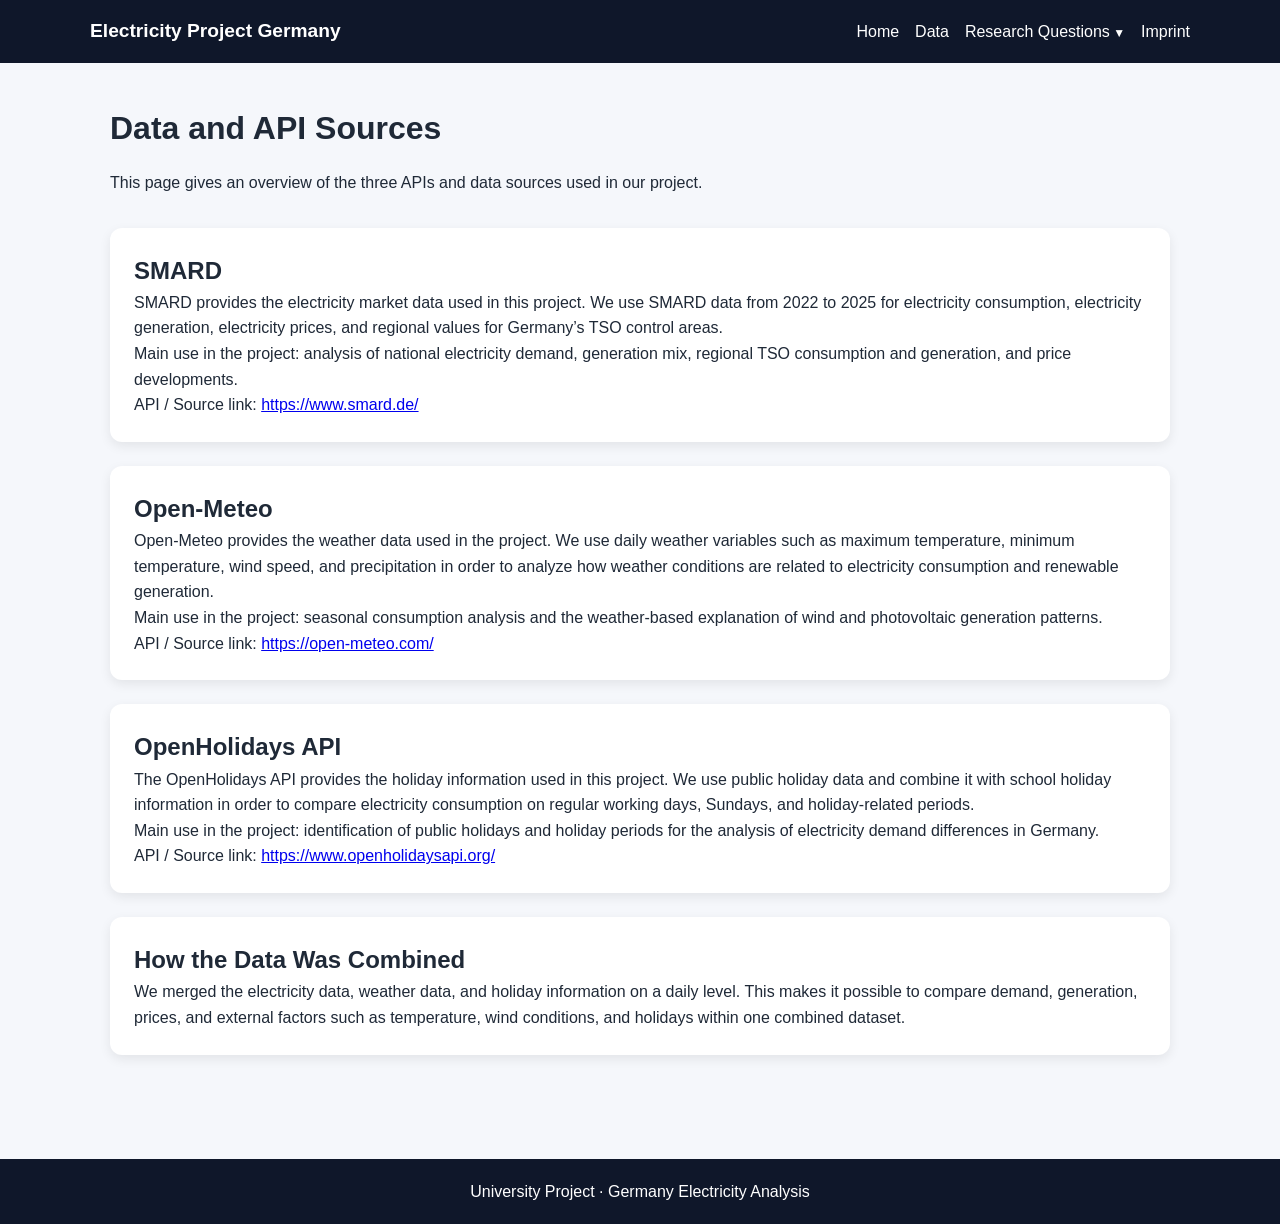
<file: data.html>
<!DOCTYPE html>
<html lang="en">
<head>
  <meta charset="UTF-8" />
  <meta name="viewport" content="width=device-width, initial-scale=1.0" />
  <title>Data - Germany Electricity Project</title>
  <link rel="stylesheet" href="css/style.css" />
</head>
<body>
<header>
  <nav class="navbar">
    <div class="logo">Electricity Project Germany</div>
    <ul class="nav-links">
      <li><a href="index.html">Home</a></li>
      <li><a href="data.html">Data</a></li>

      <li class="dropdown">
        <a href="#">Research Questions</a>
        <ul class="dropdown-menu">
          <li><a href="rq1.html">RQ1</a></li>
          <li><a href="rq2.html">RQ2</a></li>
          <li><a href="rq3.html">RQ3</a></li>
          <li><a href="rq4.html">RQ4</a></li>
          <li><a href="rq5.html">RQ5</a></li>
          <li><a href="rq6.html">RQ6</a></li>
          <li><a href="rq7.html">RQ7</a></li>
        </ul>
      </li>

      <li><a href="imprint.html">Imprint</a></li>
    </ul>
  </nav>
</header>

  <main class="container">
    <section id="api-sources" class="hero">
      <h1>Data and API Sources</h1>
      <p>
        This page gives an overview of the three APIs and data sources used in our project.
      </p>
    </section>

    <section class="card">
      <h2>SMARD</h2>
      <p>
        SMARD provides the electricity market data used in this project. We use
        SMARD data from 2022 to 2025 for electricity consumption, electricity
        generation, electricity prices, and regional values for Germany’s TSO control areas.
      </p>
      <p>
        Main use in the project: analysis of national electricity demand,
        generation mix, regional TSO consumption and generation, and price developments.
      </p>
      <p>
        API / Source link:
        <a href="https://www.smard.de/" target="_blank" rel="noopener noreferrer">https://www.smard.de/</a>
      </p>
    </section>

    <section class="card">
      <h2>Open-Meteo</h2>
      <p>
        Open-Meteo provides the weather data used in the project. We use daily
        weather variables such as maximum temperature, minimum temperature,
        wind speed, and precipitation in order to analyze how weather conditions
        are related to electricity consumption and renewable generation.
      </p>
      <p>
        Main use in the project: seasonal consumption analysis and the weather-based
        explanation of wind and photovoltaic generation patterns.
      </p>
      <p>
        API / Source link:
        <a href="https://open-meteo.com/" target="_blank" rel="noopener noreferrer">https://open-meteo.com/</a>
      </p>
    </section>

    <section class="card">
      <h2>OpenHolidays API</h2>
      <p>
        The OpenHolidays API provides the holiday information used in this project.
        We use public holiday data and combine it with school holiday information
        in order to compare electricity consumption on regular working days,
        Sundays, and holiday-related periods.
      </p>
      <p>
        Main use in the project: identification of public holidays and holiday periods
        for the analysis of electricity demand differences in Germany.
      </p>
      <p>
        API / Source link:
        <a href="https://www.openholidaysapi.org/" target="_blank" rel="noopener noreferrer">https://www.openholidaysapi.org/</a>
      </p>
    </section>

    <section class="card">
      <h2>How the Data Was Combined</h2>
      <p>
        We merged the electricity data, weather data, and holiday information on
        a daily level. This makes it possible to compare demand, generation,
        prices, and external factors such as temperature, wind conditions, and holidays
        within one combined dataset.
      </p>
    </section>
  </main>

  <footer>
    <p>University Project · Germany Electricity Analysis</p>
  </footer>

  <script src="js/main.js"></script>
</body>
</html>
</file>
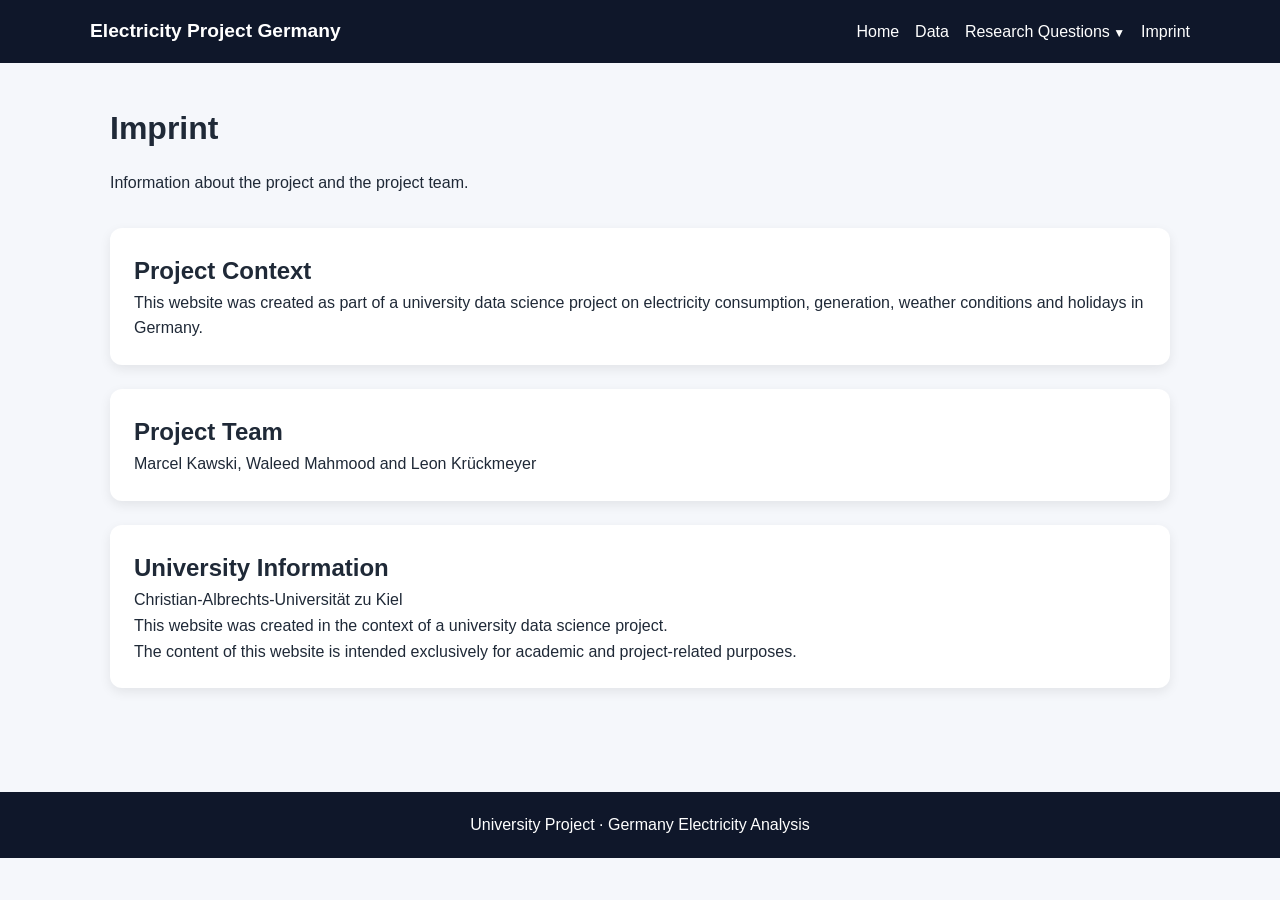
<file: imprint.html>
<!DOCTYPE html>
<html lang="en">
<head>
  <meta charset="UTF-8" />
  <meta name="viewport" content="width=device-width, initial-scale=1.0" />
  <title>Imprint - Germany Electricity Project</title>
  <link rel="stylesheet" href="css/style.css" />
</head>
<body>
  <header>
    <nav class="navbar">
      <div class="logo">Electricity Project Germany</div>
      <ul class="nav-links">
        <li><a href="index.html">Home</a></li>
        <li><a href="data.html">Data</a></li>

        <li class="dropdown">
          <a href="#">Research Questions</a>
          <ul class="dropdown-menu">
            <li><a href="rq1.html">RQ1</a></li>
            <li><a href="rq2.html">RQ2</a></li>
            <li><a href="rq3.html">RQ3</a></li>
            <li><a href="rq4.html">RQ4</a></li>
            <li><a href="rq5.html">RQ5</a></li>
            <li><a href="rq6.html">RQ6</a></li>
            <li><a href="rq7.html">RQ7</a></li>
          </ul>
        </li>

        <li><a href="imprint.html">Imprint</a></li>
      </ul>
    </nav>
  </header>

  <main class="container">
    <section class="hero">
      <h1>Imprint</h1>
      <p>
        Information about the project and the project team.
      </p>
    </section>

    <section class="card">
      <h2>Project Context</h2>
      <p>
        This website was created as part of a university data science project on
        electricity consumption, generation, weather conditions and holidays in Germany.
      </p>
    </section>

    <section class="card">
      <h2>Project Team</h2>
      <p>
        Marcel Kawski, Waleed Mahmood and Leon Krückmeyer
      </p>
    </section>

    <section class="card">
      <h2>University Information</h2>
      <p>
        Christian-Albrechts-Universität zu Kiel
      </p>
      <p>
        This website was created in the context of a university data science project.
      </p>
      <p>
        The content of this website is intended exclusively for academic and project-related purposes.
      </p>
    </section>
  </main>

  <footer>
    <p>University Project · Germany Electricity Analysis</p>
  </footer>

  <script src="js/main.js"></script>
</body>
</html>
</file>
<file: css/style.css>
* {
  margin: 0;
  padding: 0;
  box-sizing: border-box;
}

body {
  font-family: Arial, sans-serif;
  background-color: #f5f7fb;
  color: #1f2937;
  line-height: 1.6;
}

header {
  background-color: #0f172a;
  padding: 16px 20px;
}

.navbar {
  max-width: 1100px;
  margin: 0 auto;
  display: flex;
  justify-content: space-between;
  align-items: center;
  gap: 24px;
  flex-wrap: wrap;
}

.logo {
  color: white;
  font-size: 1.2rem;
  font-weight: bold;
}

.nav-links {
  list-style: none;
  display: flex;
  gap: 16px;
  flex-wrap: wrap;
}

.nav-links a {
  text-decoration: none;
  color: white;
  font-weight: 500;
}

.nav-links a:hover {
  text-decoration: underline;
}

.container {
  max-width: 1100px;
  margin: 0 auto;
  padding: 40px 20px;
}

.hero {
  margin-bottom: 32px;
}

.hero h1 {
  font-size: 2rem;
  margin-bottom: 16px;
}

.card {
  background-color: white;
  padding: 24px;
  border-radius: 12px;
  margin-bottom: 24px;
  box-shadow: 0 4px 12px rgba(0, 0, 0, 0.08);
}

footer {
  background-color: #0f172a;
  color: white;
  text-align: center;
  padding: 20px;
  margin-top: 40px;
}

.dropdown {
  position: relative;
}

.dropdown > a::after {
  content: " ▼";
  font-size: 0.75rem;
}

.dropdown-menu {
  display: none;
  position: absolute;
  top: 100%;
  left: 0;
  background-color: #0f172a;
  list-style: none;
  min-width: 180px;
  padding: 8px 0;
  border-radius: 8px;
  box-shadow: 0 4px 12px rgba(0, 0, 0, 0.25);
}

.dropdown-menu li {
  padding: 0;
}

.dropdown-menu a {
  display: block;
  padding: 10px 16px;
  color: white;
  text-decoration: none;
  white-space: nowrap;
}

.dropdown-menu a:hover {
  background-color: #1e293b;
  text-decoration: none;
}

.dropdown:hover .dropdown-menu {
  display: block;
}
</file>
